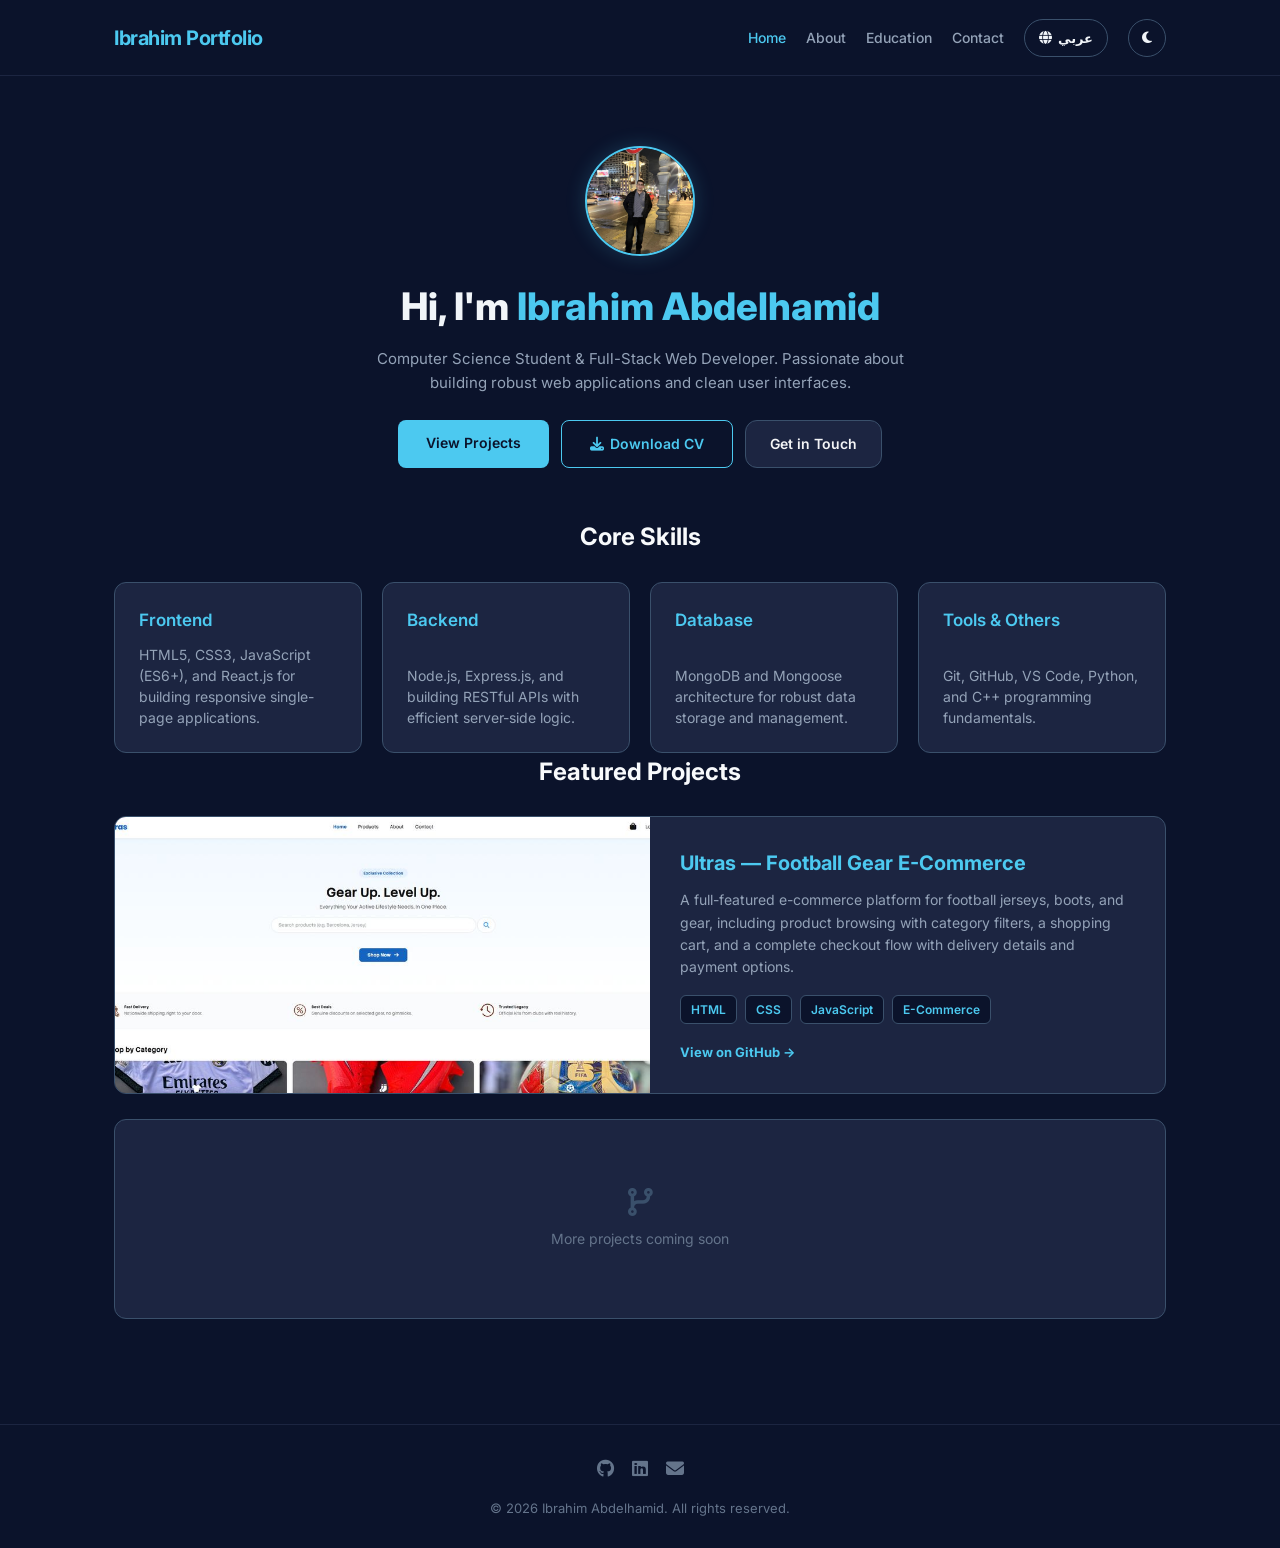
<file: index.html>
<!DOCTYPE html>
<html lang="en" dir="ltr">
<head>
    <meta charset="UTF-8">
    <meta name="viewport" content="width=device-width, initial-scale=1.0">
    <title>Ibrahim Abdelhamid | Home</title>
    <meta name="description" content="Ibrahim Abdelhamid - Computer Science student and Full-Stack Web Developer specializing in React, Node.js, and MongoDB.">
    <link rel="icon" type="image/svg+xml" href="image/favicon.svg">
    <link rel="preconnect" href="https://fonts.googleapis.com">
    <link rel="preconnect" href="https://fonts.gstatic.com" crossorigin>
    <link href="https://fonts.googleapis.com/css2?family=Inter:wght@400;500;600;700;800&family=Cairo:wght@400;500;600;700;800&display=swap" rel="stylesheet">
    <link rel="stylesheet" href="style.css">
    <!-- FontAwesome for Icons -->
    <link rel="stylesheet" href="https://cdnjs.cloudflare.com/ajax/libs/font-awesome/6.4.0/css/all.min.css">
</head>
<body>

    <!-- Header & Navbar -->
    <header>
        <div class="container nav-container">
            <a href="index.html" class="logo">Ibrahim Portfolio</a>
            <nav>
                <ul style="display: flex; align-items: center; gap: 20px;">
                    <li><a href="index.html" class="active" data-i18n="nav.home">Home</a></li>
                    <li><a href="about.html" data-i18n="nav.about">About</a></li>
                    <li><a href="education.html" data-i18n="nav.education">Education</a></li>
                    <li><a href="contact.html" data-i18n="nav.contact">Contact</a></li>
                    <li>
                        <button id="lang-toggle" class="lang-toggle-btn" title="Switch Language / تبديل اللغة" aria-label="Switch Language">
                            <i class="fa-solid fa-globe"></i>
                            <span id="lang-label">عربي</span>
                        </button>
                    </li>
                    <li>
                        <button id="theme-toggle" class="theme-toggle-btn" title="Toggle Dark/Light Mode" aria-label="Toggle Dark/Light Mode">
                            <i id="theme-icon" class="fa-solid fa-moon"></i>
                        </button>
                    </li>
                </ul>
            </nav>
        </div>
    </header>

    <!-- Hero Section -->
    <section class="hero container">
        <img src="image/profile.jpg" alt="Ibrahim Abdelhamid" class="hero-img">
        <h1><span data-i18n="hero.greeting">Hi, I'm</span> <span class="highlight" data-i18n="hero.name">Ibrahim Abdelhamid</span></h1>
        <p data-i18n="hero.subtitle">Computer Science Student & Full-Stack Web Developer. Passionate about building robust web applications and clean user interfaces.</p>
        <div style="display: flex; gap: 12px; justify-content: center; flex-wrap: wrap;">
            <a href="#projects" class="btn" data-i18n="hero.viewProjects">View Projects</a>
            <a href="files/Ibrahim_Abdelhamid_CV.pdf" download class="btn" style="background-color: transparent; border: 1px solid #4cc9f0; color: #4cc9f0;">
                <i class="fa-solid fa-download" style="margin-inline-end: 6px;"></i><span data-i18n="hero.downloadCV">Download CV</span>
            </a>
            <a href="contact.html" class="card" style="padding: 12px 24px; text-decoration: none; color: #f3f4f6; font-weight: 600; font-size: 14px; display: inline-flex; align-items: center;" data-i18n="hero.getInTouch">Get in Touch</a>
        </div>
    </section>

    <!-- Skills Section (4 Columns) -->
    <section class="container">
        <h2 class="section-title" data-i18n="skills.title">Core Skills</h2>
        <div class="row">
            <div class="card col-3">
                <h3 data-i18n="skills.frontendTitle">Frontend</h3>
                <p data-i18n="skills.frontendDesc">HTML5, CSS3, JavaScript (ES6+), and React.js for building responsive single-page applications.</p>
            </div>
            <div class="card col-3">
                <h3 data-i18n="skills.backendTitle">Backend</h3>
                <p data-i18n="skills.backendDesc">Node.js, Express.js, and building RESTful APIs with efficient server-side logic.</p>
            </div>
            <div class="card col-3">
                <h3 data-i18n="skills.databaseTitle">Database</h3>
                <p data-i18n="skills.databaseDesc">MongoDB and Mongoose architecture for robust data storage and management.</p>
            </div>
            <div class="card col-3">
                <h3 data-i18n="skills.toolsTitle">Tools & Others</h3>
                <p data-i18n="skills.toolsDesc">Git, GitHub, VS Code, Python, and C++ programming fundamentals.</p>
            </div>
        </div>
    </section>

    <!-- Projects Section -->
    <section class="container" id="projects">
        <h2 class="section-title" data-i18n="projects.title">Featured Projects</h2>

        <div class="project-card">
            <div class="project-image">
                <img src="image/projects/ultras-home.jpg" alt="Ultras Football Gear E-Commerce - homepage screenshot">
            </div>
            <div class="project-content">
                <h3 data-i18n="projects.ultrasTitle">Ultras — Football Gear E-Commerce</h3>
                <p data-i18n="projects.ultrasDesc">A full-featured e-commerce platform for football jerseys, boots, and gear, including product browsing with category filters, a shopping cart, and a complete checkout flow with delivery details and payment options.</p>
                <div class="project-tags">
                    <span>HTML</span>
                    <span>CSS</span>
                    <span>JavaScript</span>
                    <span>E-Commerce</span>
                </div>
                <a href="https://github.com/ibrahim3bdelhamid/Ultras-Football-Gear-E-Commerce" target="_blank" class="project-link"><span data-i18n="projects.viewGithub">View on GitHub</span> &rarr;</a>
            </div>
        </div>

        <div class="project-card coming-soon">
            <div>
                <i class="fa-solid fa-code-branch"></i>
                <p style="margin: 0; font-size: 14px;" data-i18n="projects.comingSoon">More projects coming soon</p>
            </div>
        </div>
    </section>

    <!-- Footer -->
    <footer>
        <div class="footer-socials">
            <a href="https://github.com/ibrahim3bdelhamid" target="_blank" aria-label="GitHub"><i class="fa-brands fa-github"></i></a>
            <a href="https://www.linkedin.com/in/ibrahim3bdelhamid" target="_blank" aria-label="LinkedIn"><i class="fa-brands fa-linkedin"></i></a>
            <a href="mailto:ibrahimsaif465@gmail.com" aria-label="Email"><i class="fa-solid fa-envelope"></i></a>
        </div>
        <p data-i18n="footer.rights">&copy; 2026 Ibrahim Abdelhamid. All rights reserved.</p>
    </footer>

    <!-- Shared Scripts -->
    <script src="js/theme.js"></script>
    <script src="js/lang.js"></script>
</body>
</html>
</file>
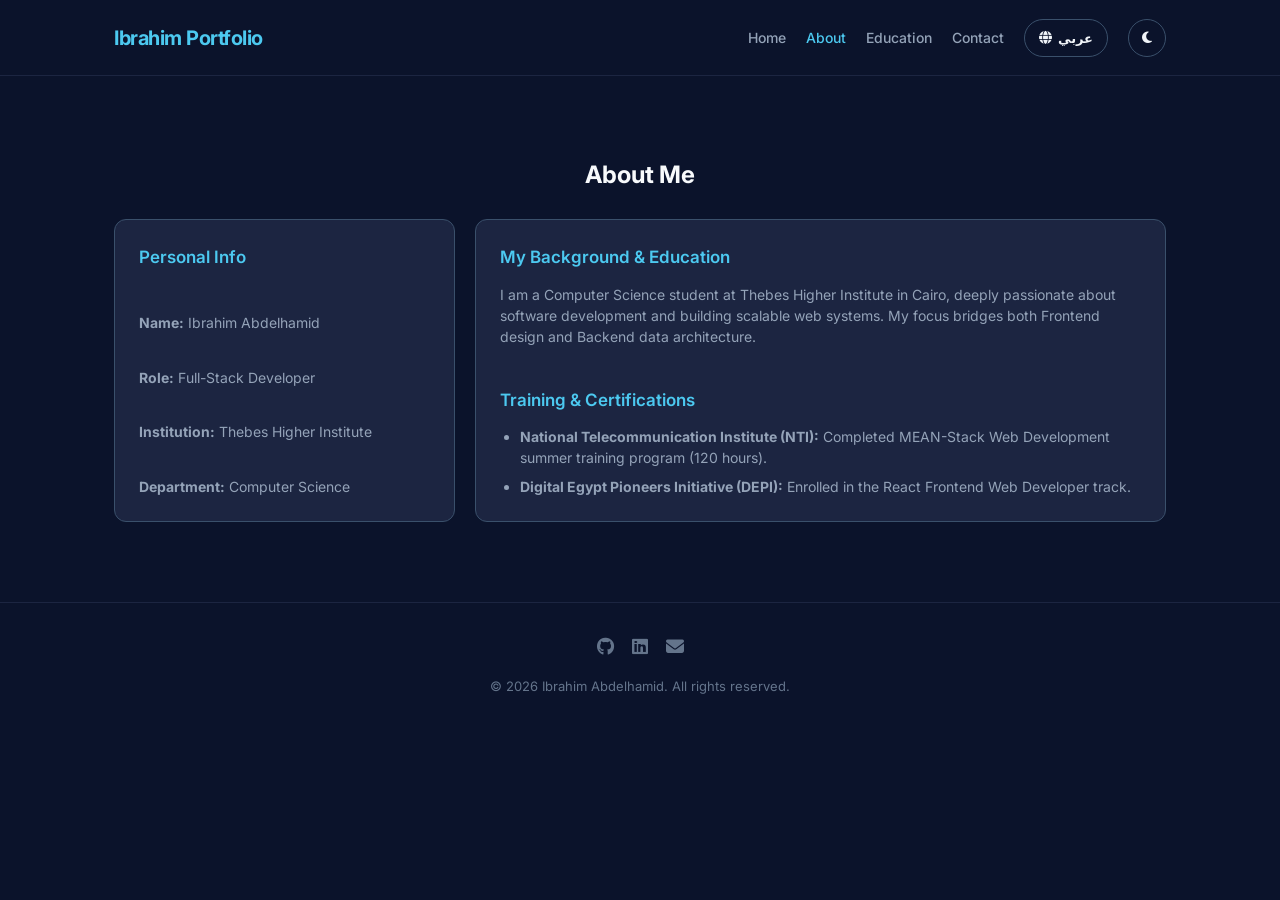
<file: about.html>
<!DOCTYPE html>
<html lang="en" dir="ltr">
<head>
    <meta charset="UTF-8">
    <meta name="viewport" content="width=device-width, initial-scale=1.0">
    <title>About Me | Ibrahim Abdelhamid</title>
    <meta name="description" content="Learn more about Ibrahim Abdelhamid's background, education, and technical training in full-stack web development.">
    <link rel="icon" type="image/svg+xml" href="image/favicon.svg">
    <link rel="preconnect" href="https://fonts.googleapis.com">
    <link rel="preconnect" href="https://fonts.gstatic.com" crossorigin>
    <link href="https://fonts.googleapis.com/css2?family=Inter:wght@400;500;600;700;800&family=Cairo:wght@400;500;600;700;800&display=swap" rel="stylesheet">
    <link rel="stylesheet" href="style.css">
    <!-- FontAwesome for Icons -->
    <link rel="stylesheet" href="https://cdnjs.cloudflare.com/ajax/libs/font-awesome/6.4.0/css/all.min.css">
</head>
<body>

    <!-- Header & Navbar -->
    <header>
        <div class="container nav-container">
            <a href="index.html" class="logo">Ibrahim Portfolio</a>
            <nav>
                <ul style="display: flex; align-items: center; gap: 20px;">
                    <li><a href="index.html" data-i18n="nav.home">Home</a></li>
                    <li><a href="about.html" class="active" data-i18n="nav.about">About</a></li>
                    <li><a href="education.html" data-i18n="nav.education">Education</a></li>
                    <li><a href="contact.html" data-i18n="nav.contact">Contact</a></li>
                    <li>
                        <button id="lang-toggle" class="lang-toggle-btn" title="Switch Language / تبديل اللغة" aria-label="Switch Language">
                            <i class="fa-solid fa-globe"></i>
                            <span id="lang-label">عربي</span>
                        </button>
                    </li>
                    <li>
                        <button id="theme-toggle" class="theme-toggle-btn" title="Toggle Dark/Light Mode" aria-label="Toggle Dark/Light Mode">
                            <i id="theme-icon" class="fa-solid fa-moon"></i>
                        </button>
                    </li>
                </ul>
            </nav>
        </div>
    </header>

    <!-- About Content Section -->
    <section class="container" style="padding-top: 80px;">
        <h2 class="section-title" data-i18n="about.title">About Me</h2>
        
        <div class="row">
            <!-- Sidebar Info (col-4) -->
            <div class="card col-4">
                <h3 style="margin-bottom: 15px;" data-i18n="about.personalInfoTitle">Personal Info</h3>
                <p style="margin-bottom: 8px;"><strong data-i18n="about.nameLabel">Name:</strong> <span data-i18n="about.nameValue">Ibrahim Abdelhamid</span></p>
                <p style="margin-bottom: 8px;"><strong data-i18n="about.roleLabel">Role:</strong> <span data-i18n="about.roleValue">Full-Stack Developer</span></p>
                <p style="margin-bottom: 8px;"><strong data-i18n="about.institutionLabel">Institution:</strong> <span data-i18n="about.institutionValue">Thebes Higher Institute</span></p>
                <p><strong data-i18n="about.departmentLabel">Department:</strong> <span data-i18n="about.departmentValue">Computer Science</span></p>
            </div>

            <!-- Main Bio & Education (col-8) -->
            <div class="card col-8">
                <h3 style="margin-bottom: 12px;" data-i18n="about.backgroundTitle">My Background & Education</h3>
                <p style="margin-bottom: 16px;" data-i18n="about.backgroundText">
                    I am a Computer Science student at Thebes Higher Institute in Cairo, deeply passionate about software development and building scalable web systems. My focus bridges both Frontend design and Backend data architecture.
                </p>
                
                <h3 style="margin-bottom: 12px; margin-top: 24px;" data-i18n="about.certsTitle">Training & Certifications</h3>
                <ul style="list-style-type: disc; padding-inline-start: 20px; color: #9ca3af; font-size: 14px; display: flex; flex-direction: column; gap: 8px;">
                    <li><strong data-i18n="about.certsItem1Strong">National Telecommunication Institute (NTI):</strong> <span data-i18n="about.certsItem1Text">Completed MEAN-Stack Web Development summer training program (120 hours).</span></li>
                    <li><strong data-i18n="about.certsItem2Strong">Digital Egypt Pioneers Initiative (DEPI):</strong> <span data-i18n="about.certsItem2Text">Enrolled in the React Frontend Web Developer track.</span></li>
                </ul>
            </div>
        </div>
    </section>

    <!-- Footer -->
    <footer>
        <div class="footer-socials">
            <a href="https://github.com/ibrahim3bdelhamid" target="_blank" aria-label="GitHub"><i class="fa-brands fa-github"></i></a>
            <a href="https://www.linkedin.com/in/ibrahim3bdelhamid" target="_blank" aria-label="LinkedIn"><i class="fa-brands fa-linkedin"></i></a>
            <a href="mailto:ibrahimsaif465@gmail.com" aria-label="Email"><i class="fa-solid fa-envelope"></i></a>
        </div>
        <p data-i18n="footer.rights">&copy; 2026 Ibrahim Abdelhamid. All rights reserved.</p>
    </footer>

    <!-- Shared Scripts -->
    <script src="js/theme.js"></script>
    <script src="js/lang.js"></script>
</body>
</html>
</file>
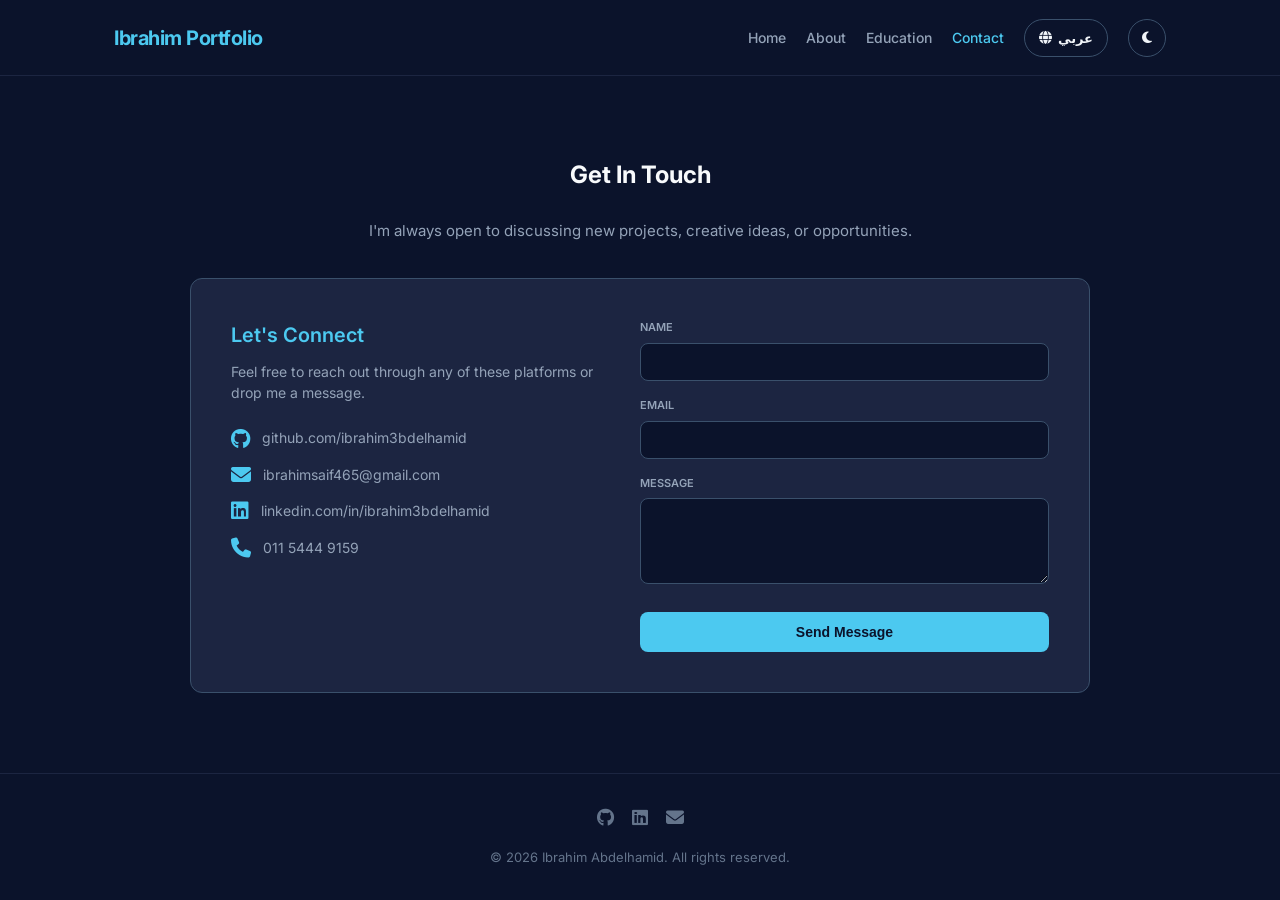
<file: contact.html>
<!DOCTYPE html>
<html lang="en" dir="ltr">
<head>
    <meta charset="UTF-8">
    <meta name="viewport" content="width=device-width, initial-scale=1.0">
    <title>Contact Me | Ibrahim Abdelhamid</title>
    <meta name="description" content="Get in touch with Ibrahim Abdelhamid for projects, collaborations, or opportunities.">
    <link rel="icon" type="image/svg+xml" href="image/favicon.svg">
    <link rel="preconnect" href="https://fonts.googleapis.com">
    <link rel="preconnect" href="https://fonts.gstatic.com" crossorigin>
    <link href="https://fonts.googleapis.com/css2?family=Inter:wght@400;500;600;700;800&family=Cairo:wght@400;500;600;700;800&display=swap" rel="stylesheet">
    <link rel="stylesheet" href="style.css">
    <!-- FontAwesome for Icons -->
    <link rel="stylesheet" href="https://cdnjs.cloudflare.com/ajax/libs/font-awesome/6.4.0/css/all.min.css">
</head>
<body>

    <!-- Header & Navbar -->
    <header>
        <div class="container nav-container">
            <a href="index.html" class="logo">Ibrahim Portfolio</a>
            <nav>
                <ul style="display: flex; align-items: center; gap: 20px;">
                    <li><a href="index.html" data-i18n="nav.home">Home</a></li>
                    <li><a href="about.html" data-i18n="nav.about">About</a></li>
                    <li><a href="education.html" data-i18n="nav.education">Education</a></li>
                    <li><a href="contact.html" class="active" data-i18n="nav.contact">Contact</a></li>
                    <li>
                        <button id="lang-toggle" class="lang-toggle-btn" title="Switch Language / تبديل اللغة" aria-label="Switch Language">
                            <i class="fa-solid fa-globe"></i>
                            <span id="lang-label">عربي</span>
                        </button>
                    </li>
                    <li>
                        <button id="theme-toggle" class="theme-toggle-btn" title="Toggle Dark/Light Mode" aria-label="Toggle Dark/Light Mode">
                            <i id="theme-icon" class="fa-solid fa-moon"></i>
                        </button>
                    </li>
                </ul>
            </nav>
        </div>
    </header>
 
    <!-- Contact Content Section -->
    <section class="container" style="padding-top: 80px;">
        <h2 class="section-title" data-i18n="contact.title">Get In Touch</h2>
        <p style="text-align: center; color: #94a3b8; font-size: 15px; max-width: 550px; margin: 0 auto 35px;" data-i18n="contact.subtitle">
            I'm always open to discussing new projects, creative ideas, or opportunities.
        </p>
        
        <div class="row" style="justify-content: center;">
            <div class="card col-8" style="flex: 1 1 100%; max-width: 900px; padding: 40px;">
                
                <!-- Container using Flexbox for Side-by-Side layout -->
                <div style="display: flex; flex-wrap: wrap; gap: 40px; align-items: flex-start;">
                    
                    <!-- Contact Info (Left Side) -->
                    <div style="flex: 1 1 280px; display: flex; flex-direction: column; gap: 24px;">
                        <div>
                            <h3 style="margin-bottom: 10px; font-size: 20px; color: #4cc9f0;" data-i18n="contact.connectTitle">Let's Connect</h3>
                            <p style="color: #94a3b8; font-size: 14px; line-height: 1.5;" data-i18n="contact.connectDesc">Feel free to reach out through any of these platforms or drop me a message.</p>
                        </div>
                        
                        <div style="display: flex; flex-direction: column; gap: 14px;">
                            <a href="https://github.com/ibrahim3bdelhamid" target="_blank" style="display: flex; align-items: center; gap: 12px; color: #94a3b8; text-decoration: none; font-size: 14px; transition: color 0.2s;" onmouseover="this.style.color='#4cc9f0'" onmouseout="this.style.color='#94a3b8'">
                                <i class="fa-brands fa-github" style="font-size: 20px; color: #4cc9f0;"></i> github.com/ibrahim3bdelhamid
                            </a>
                            <a href="mailto:ibrahimsaif465@gmail.com" style="display: flex; align-items: center; gap: 12px; color: #94a3b8; text-decoration: none; font-size: 14px; transition: color 0.2s;" onmouseover="this.style.color='#4cc9f0'" onmouseout="this.style.color='#94a3b8'">
                                <i class="fa-solid fa-envelope" style="font-size: 20px; color: #4cc9f0;"></i> ibrahimsaif465@gmail.com
                            </a>
                            <a href="https://www.linkedin.com/in/ibrahim3bdelhamid" target="_blank" style="display: flex; align-items: center; gap: 12px; color: #94a3b8; text-decoration: none; font-size: 14px; transition: color 0.2s;" onmouseover="this.style.color='#4cc9f0'" onmouseout="this.style.color='#94a3b8'">
                                <i class="fa-brands fa-linkedin" style="font-size: 20px; color: #4cc9f0;"></i> linkedin.com/in/ibrahim3bdelhamid
                            </a>
                            <a href="tel:+201154449159" style="display: flex; align-items: center; gap: 12px; color: #94a3b8; text-decoration: none; font-size: 14px; transition: color 0.2s;" onmouseover="this.style.color='#4cc9f0'" onmouseout="this.style.color='#94a3b8'">
                                <i class="fa-solid fa-phone" style="font-size: 20px; color: #4cc9f0;"></i> 011 5444 9159
                            </a>
                        </div>
                    </div>

                    <!-- Contact Form (Right Side) -->
                    <form action="#" method="POST" onsubmit="event.preventDefault(); alert(window.siteI18n.t('contact.formSuccessAlert'));" style="flex: 1 1 320px; display: flex; flex-direction: column; gap: 16px;">
                        <div>
                            <label style="display: block; font-size: 11px; font-weight: 600; text-transform: uppercase; color: #94a3b8; margin-bottom: 6px;" data-i18n="contact.formName">Name</label>
                            <input type="text" required style="width: 100%; background-color: #0b132b; border: 1px solid #3a506b; border-radius: 8px; padding: 10px 14px; color: #f1f5f9; outline: none; font-size: 14px;">
                        </div>
                        <div>
                            <label style="display: block; font-size: 11px; font-weight: 600; text-transform: uppercase; color: #94a3b8; margin-bottom: 6px;" data-i18n="contact.formEmail">Email</label>
                            <input type="email" required style="width: 100%; background-color: #0b132b; border: 1px solid #3a506b; border-radius: 8px; padding: 10px 14px; color: #f1f5f9; outline: none; font-size: 14px;">
                        </div>
                        <div>
                            <label style="display: block; font-size: 11px; font-weight: 600; text-transform: uppercase; color: #94a3b8; margin-bottom: 6px;" data-i18n="contact.formMessage">Message</label>
                            <textarea rows="4" required style="width: 100%; background-color: #0b132b; border: 1px solid #3a506b; border-radius: 8px; padding: 10px 14px; color: #f1f5f9; outline: none; font-size: 14px; resize: vertical;"></textarea>
                        </div>
                        <button type="submit" class="btn" style="width: 100%; border: none; cursor: pointer; margin-top: 4px; text-align: center;" data-i18n="contact.formSubmit">Send Message</button>
                    </form>

                </div>

            </div>
        </div>
    </section>

    <!-- Footer -->
    <footer>
        <div class="footer-socials">
            <a href="https://github.com/ibrahim3bdelhamid" target="_blank" aria-label="GitHub"><i class="fa-brands fa-github"></i></a>
            <a href="https://www.linkedin.com/in/ibrahim3bdelhamid" target="_blank" aria-label="LinkedIn"><i class="fa-brands fa-linkedin"></i></a>
            <a href="mailto:ibrahimsaif465@gmail.com" aria-label="Email"><i class="fa-solid fa-envelope"></i></a>
        </div>
        <p data-i18n="footer.rights">&copy; 2026 Ibrahim Abdelhamid. All rights reserved.</p>
    </footer>

    <!-- Shared Scripts -->
    <script src="js/theme.js"></script>
    <script src="js/lang.js"></script>
</body>
</html>
</file>
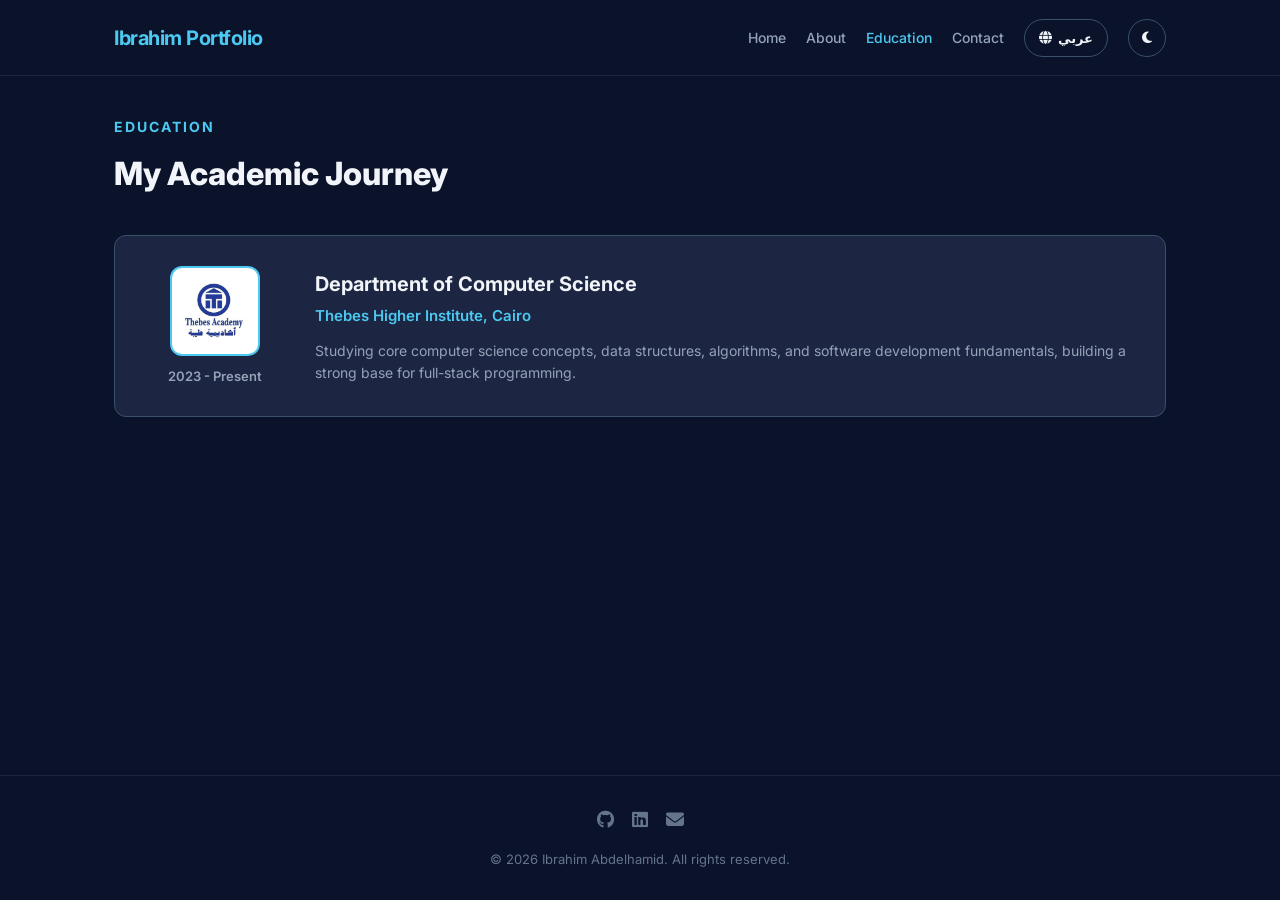
<file: education.html>
<!DOCTYPE html>
<html lang="en" dir="ltr">
<head>
    <meta charset="UTF-8">
    <meta name="viewport" content="width=device-width, initial-scale=1.0">
    <title>Education | Ibrahim Abdelhamid</title>
    <meta name="description" content="Ibrahim Abdelhamid's academic journey at Thebes Higher Institute, Department of Computer Science.">
    <link rel="icon" type="image/svg+xml" href="image/favicon.svg">
    <link rel="preconnect" href="https://fonts.googleapis.com">
    <link rel="preconnect" href="https://fonts.gstatic.com" crossorigin>
    <link href="https://fonts.googleapis.com/css2?family=Inter:wght@400;500;600;700;800&family=Cairo:wght@400;500;600;700;800&display=swap" rel="stylesheet">
    <link rel="stylesheet" href="style.css">
    <!-- FontAwesome للأيقونات -->
    <link rel="stylesheet" href="https://cdnjs.cloudflare.com/ajax/libs/font-awesome/6.4.0/css/all.min.css">
</head>
<body>

    <!-- Header & Navbar -->
    <header>
        <div class="container nav-container">
            <a href="index.html" class="logo">Ibrahim Portfolio</a>
            <nav>
                <ul style="display: flex; align-items: center; gap: 20px;">
                    <li><a href="index.html" data-i18n="nav.home">Home</a></li>
                    <li><a href="about.html" data-i18n="nav.about">About</a></li>
                    <li><a href="education.html" class="active" data-i18n="nav.education">Education</a></li>
                    <li><a href="contact.html" data-i18n="nav.contact">Contact</a></li>
                    <li>
                        <button id="lang-toggle" class="lang-toggle-btn" title="Switch Language / تبديل اللغة" aria-label="Switch Language">
                            <i class="fa-solid fa-globe"></i>
                            <span id="lang-label">عربي</span>
                        </button>
                    </li>
                    <li>
                        <button id="theme-toggle" class="theme-toggle-btn" title="Toggle Dark/Light Mode" aria-label="Toggle Dark/Light Mode">
                            <i id="theme-icon" class="fa-solid fa-moon"></i>
                        </button>
                    </li>
                </ul>
            </nav>
        </div>
    </header>

    <!-- Main Content -->
    <main>
        <section class="container">
            <h2 class="section-title" style="text-align: start; margin-bottom: 10px; color: #4cc9f0; font-size: 14px; text-transform: uppercase; letter-spacing: 2px;" data-i18n="education.eyebrow">Education</h2>
            <h3 style="font-size: 32px; font-weight: 800; margin-bottom: 35px; color: #f1f5f9;" data-i18n="education.heading">My Academic Journey</h3>
            
    <!-- Academic Card with University Logo -->
    <div style="display: flex; align-items: center; gap: 30px; background-color: #1c2541; border: 1px solid #3a506b; border-radius: 12px; padding: 30px; margin-bottom: 25px;">
        <div style="display: flex; flex-direction: column; align-items: center; text-align: center; min-width: 140px;">
            
            <!-- تعديل الحجم والخلفية لتناسب اللوجو المربع/المستطيل بشكل نظيف -->
            <div style="width: 90px; height: 90px; border-radius: 12px; background-color: #ffffff; border: 2px solid #4cc9f0; display: flex; align-items: center; justify-content: center; overflow: hidden; margin-bottom: 10px; padding: 5px;">
                <img src="image/thebes-logo.jpg" alt="Thebes Logo" style="width: 100%; height: 100%; object-fit: contain;">
            </div>

            <span style="font-size: 13px; color: #94a3b8; font-weight: 600;" data-i18n="education.dateRange">2023 - Present</span>
        </div>
        <div>
            <h3 style="color: #f1f5f9; font-size: 20px; font-weight: 700; margin-bottom: 4px;" data-i18n="education.deptTitle">Department of Computer Science</h3>
            <p style="color: #4cc9f0; font-size: 15px; font-weight: 600; margin-bottom: 12px;" data-i18n="education.institute">Thebes Higher Institute, Cairo</p>
            <p style="color: #94a3b8; font-size: 14px; line-height: 1.6;" data-i18n="education.desc">Studying core computer science concepts, data structures, algorithms, and software development fundamentals, building a strong base for full-stack programming.</p>
        </div>
    </div>

        </section>
    </main>

    <!-- Footer -->
    <footer>
        <div class="footer-socials">
            <a href="https://github.com/ibrahim3bdelhamid" target="_blank" aria-label="GitHub"><i class="fa-brands fa-github"></i></a>
            <a href="https://www.linkedin.com/in/ibrahim3bdelhamid" target="_blank" aria-label="LinkedIn"><i class="fa-brands fa-linkedin"></i></a>
            <a href="mailto:ibrahimsaif465@gmail.com" aria-label="Email"><i class="fa-solid fa-envelope"></i></a>
        </div>
        <p data-i18n="footer.rights">&copy; 2026 Ibrahim Abdelhamid. All rights reserved.</p>
    </footer>

    <!-- Shared Scripts -->
    <script src="js/theme.js"></script>
    <script src="js/lang.js"></script>
</body>
</html>
</file>
<file: style.css>
/* --- Global Styles & Modern Reset --- */
* {
  margin: 0;
  padding: 0;
  box-sizing: border-box;
}

/* استخدام Flexbox على الـ body لضمان إن الفوتر دايمًا في أسفل الشاشة */
html, body {
  height: 100%;
}

body {
  font-family: 'Inter', system-ui, -apple-system, sans-serif;
  background-color: #0b132b; /* درجة Navy احترافية ومريحة جداً للعين */
  color: #f1f5f9;
  line-height: 1.6;
  display: flex;
  flex-direction: column;
}

/* --- Container --- */
.container {
  width: 100%;
  max-width: 1100px;
  margin: 0 auto;
  padding: 0 24px;
}

/* --- Header & Navbar --- */
header {
  background-color: #0b132b;
  border-bottom: 1px solid #1c2541;
  width: 100%;
}

.nav-container {
  display: flex;
  justify-content: space-between;
  align-items: center;
  height: 75px;
}

.logo {
  font-size: 20px;
  font-weight: 700;
  color: #4cc9f0;
  text-decoration: none;
  letter-spacing: -0.5px;
}

nav ul {
  display: flex;
  list-style: none;
  gap: 30px;
}

nav ul li a {
  text-decoration: none;
  color: #94a3b8;
  font-size: 14px;
  font-weight: 500;
  transition: color 0.2s ease;
}

nav ul li a:hover,
nav ul li a.active {
  color: #4cc9f0;
}

/* --- Main Content Wrapper (لإجبار الفوتر ينزل تحت) --- */
main {
  flex: 1;
  padding-top: 40px;
}

/* --- Hero Section --- */
.hero {
  padding: 70px 24px 50px;
  display: flex;
  flex-direction: column;
  align-items: center;
  text-align: center;
}

.hero-img {
  width: 110px;
  height: 110px;
  border-radius: 50%;
  border: 2px solid #4cc9f0;
  object-fit: cover;
  margin-bottom: 20px;
  box-shadow: 0 0 20px rgba(76, 201, 240, 0.2);
}

.hero h1 {
  font-size: 38px;
  font-weight: 800;
  margin-bottom: 10px;
}

.hero h1 .highlight {
  color: #4cc9f0;
}

.hero p {
  color: #94a3b8;
  font-size: 15px;
  max-width: 550px;
  margin-bottom: 25px;
}

.btn {
  display: inline-block;
  background-color: #4cc9f0;
  color: #0b132b;
  padding: 12px 28px;
  border-radius: 8px;
  text-decoration: none;
  font-weight: 600;
  font-size: 14px;
  transition: all 0.2s ease;
}

.btn:hover {
  background-color: #3fa5c4;
  transform: translateY(-2px);
}

/* --- Flexbox Layout System --- */
.row {
  display: flex;
  flex-wrap: wrap;
  gap: 20px;
}

.col-3 {
  flex: 1 1 calc(25% - 15px);
  min-width: 220px;
}

.col-4 {
  flex: 1 1 calc(33.333% - 14px);
  min-width: 280px;
}

.col-6 {
  flex: 1 1 calc(50% - 10px);
  min-width: 300px;
}

.col-8 {
  flex: 1 1 calc(66.666% - 14px);
  min-width: 300px;
}

/* --- Sections & Cards --- */
section {
  padding: 60px 0;
}

.section-title {
  font-size: 24px;
  font-weight: 700;
  margin-bottom: 25px;
  text-align: center;
  color: #f8fafc;
}

.card {
  background-color: #1c2541; /* لون كروت متناسق جداً مع الخلفية */
  border: 1px solid #3a506b;
  border-radius: 12px;
  padding: 24px;
  transition: all 0.3s ease;
  display: flex;
  flex-direction: column;
  justify-content: space-between;
}

.card:hover {
  border-color: #4cc9f0;
  transform: translateY(-3px);
}

.card h3 {
  color: #4cc9f0;
  font-size: 17px;
  font-weight: 600;
  margin-bottom: 10px;
}

.card p, .card li {
  color: #94a3b8;
  font-size: 14px;
  line-height: 1.5;
}

/* --- Footer (ثابت في الأسفل تماماً) --- */
footer {
  background-color: #0b132b;
  border-top: 1px solid #1c2541;
  text-align: center;
  padding: 30px 0;
  color: #64748b;
  font-size: 13px;
  margin-top: 80px; /* دي المسافة اللي هتوسع وتفصل الكروت عن الفوتر تماماً */
}

/* --- Responsive --- */
@media (max-width: 768px) {
  .col-3, .col-4, .col-6, .col-8 {
    flex: 1 1 100%;
  }
}

/* --- Light Mode Variables & Overrides --- */
body.light-mode {
  background-color: #f8fafc;
  color: #0f172a;
}

body.light-mode header {
  background-color: #ffffff;
  border-bottom-color: #e2e8f0;
}

body.light-mode .logo {
  color: #0284c7;
}

body.light-mode nav ul li a {
  color: #64748b;
}

body.light-mode nav ul li a:hover,
body.light-mode nav ul li a.active {
  color: #0284c7;
}

/* حل مشكلة اختفاء النصوص في الهيرو وباقي الأقسام */
body.light-mode p,
body.light-mode .hero p,
body.light-mode section p {
  color: #475569 !important;
}

body.light-mode h1, 
body.light-mode h2, 
body.light-mode h3,
body.light-mode .section-title {
  color: #0f172a !important;
}

body.light-mode .card {
  background-color: #ffffff;
  border-color: #e2e8f0;
}

body.light-mode .card:hover {
  border-color: #0284c7;
}

body.light-mode .card h3 {
  color: #0284c7 !important;
}

body.light-mode .card p, 
body.light-mode .card li {
  color: #475569 !important;
}

/* تعديل لون الفوتر في الوضع الفاتح */
body.light-mode footer {
  background-color: #ffffff;
  border-top-color: #e2e8f0;
  color: #64748b;
}

/* تنسيق زر التبديل */
.theme-toggle-btn {
  background: transparent;
  border: 1px solid #3a506b;
  color: #f1f5f9;
  width: 38px;
  height: 38px;
  border-radius: 50%;
  cursor: pointer;
  display: flex;
  align-items: center;
  justify-content: center;
  transition: all 0.2s ease;
}

body.light-mode .theme-toggle-btn {
  border-color: #cbd5e1;
  color: #0f172a;
}

.theme-toggle-btn:hover {
  border-color: #4cc9f0;
  color: #4cc9f0;
}

/* --- إصلاح مشاكل الوضع المضيء (Light Mode Fixes) --- */

/* 1. إصلاح خانات الكتابة ورسائل البريد في صفحة التواصل أثناء النهار */
body.light-mode input,
body.light-mode textarea {
  background-color: #f8fafc !important;
  color: #0f172a !important;
  border-color: #cbd5e1 !important;
}

/* 2. إصلاح زرار "Get in Touch" في الصفحة الرئيسية الذي يستعمل كلاس card */
body.light-mode a.card {
  background-color: #f1f5f9 !important;
  color: #0f172a !important;
  border-color: #cbd5e1 !important;
}

body.light-mode a.card:hover {
  border-color: #0284c7 !important;
  color: #0284c7 !important;
}

/* 3. التأكد من ظهور روابط التواصل والايقونات بوضوح في صفحة التواصل بالنهار */
body.light-mode .card a {
  color: #475569 !important;
}

body.light-mode .card a:hover {
  color: #0284c7 !important;
}

/* --- Project Showcase Card --- */
.project-card {
  display: flex;
  flex-wrap: wrap;
  background-color: #1c2541;
  border: 1px solid #3a506b;
  border-radius: 12px;
  overflow: hidden;
  margin-bottom: 25px;
  transition: all 0.3s ease;
}

.project-card:hover {
  border-color: #4cc9f0;
  transform: translateY(-3px);
}

.project-image {
  flex: 1 1 340px;
  min-height: 230px;
  overflow: hidden;
  background-color: #0b132b;
}

.project-image img {
  width: 100%;
  height: 100%;
  object-fit: cover;
  display: block;
  transition: transform 0.4s ease;
}

.project-card:hover .project-image img {
  transform: scale(1.06);
}

.project-content {
  flex: 1 1 320px;
  padding: 30px;
  display: flex;
  flex-direction: column;
  justify-content: center;
}

.project-content h3 {
  color: #4cc9f0;
  font-size: 20px;
  font-weight: 700;
  margin-bottom: 10px;
}

.project-content p {
  color: #94a3b8;
  font-size: 14px;
  line-height: 1.6;
  margin-bottom: 16px;
}

.project-tags {
  display: flex;
  flex-wrap: wrap;
  gap: 8px;
  margin-bottom: 18px;
}

.project-tags span {
  background-color: #0b132b;
  color: #4cc9f0;
  font-size: 12px;
  font-weight: 600;
  padding: 4px 10px;
  border-radius: 6px;
  border: 1px solid #3a506b;
}

.project-link {
  color: #4cc9f0;
  text-decoration: none;
  font-size: 13px;
  font-weight: 700;
}

.project-link:hover {
  text-decoration: underline;
}

.project-card.coming-soon {
  align-items: center;
  justify-content: center;
  text-align: center;
  min-height: 200px;
  color: #64748b;
}

.project-card.coming-soon i {
  font-size: 28px;
  color: #3a506b;
  margin-bottom: 12px;
  display: block;
}

body.light-mode .project-card {
  background-color: #ffffff;
  border-color: #e2e8f0;
}

body.light-mode .project-tags span {
  background-color: #f1f5f9;
  border-color: #cbd5e1;
}

body.light-mode .project-card.coming-soon {
  color: #94a3b8;
}

/* --- Language Toggle (Arabic / English) --- */
body.lang-ar {
  font-family: 'Cairo', system-ui, -apple-system, sans-serif;
}

.lang-toggle-btn {
  background: transparent;
  border: 1px solid #3a506b;
  color: #f1f5f9;
  padding: 0 14px;
  height: 38px;
  border-radius: 19px;
  cursor: pointer;
  display: flex;
  align-items: center;
  justify-content: center;
  gap: 6px;
  font-size: 13px;
  font-weight: 600;
  font-family: inherit;
  transition: all 0.2s ease;
}

.lang-toggle-btn i {
  font-size: 13px;
}

body.light-mode .lang-toggle-btn {
  border-color: #cbd5e1;
  color: #0f172a;
}

.lang-toggle-btn:hover {
  border-color: #4cc9f0;
  color: #4cc9f0;
}

/* --- Footer Social Icons --- */
.footer-socials {
  display: flex;
  justify-content: center;
  gap: 18px;
  margin-bottom: 14px;
}

.footer-socials a {
  color: #64748b;
  font-size: 18px;
  transition: color 0.2s ease, transform 0.2s ease;
}

.footer-socials a:hover {
  color: #4cc9f0;
  transform: translateY(-2px);
}

body.light-mode .footer-socials a {
  color: #64748b;
}

body.light-mode .footer-socials a:hover {
  color: #0284c7;
}

/* --- Horizontal Education / Timeline Card --- */
.edu-card {
  display: flex !important;
  align-items: center;
  gap: 30px;
  background-color: #1c2541;
  border: 1px solid #3a506b;
  border-radius: 12px;
  padding: 30px;
  margin-bottom: 25px;
}

.edu-left {
  display: flex;
  flex-direction: column;
  align-items: center;
  text-align: center;
  min-width: 130px;
}

.edu-logo {
  width: 75px;
  height: 75px;
  border-radius: 50%;
  background-color: #0b132b;
  border: 2px solid #4cc9f0;
  display: flex;
  align-items: center;
  justify-content: center;
  font-size: 26px;
  color: #4cc9f0;
  margin-bottom: 10px;
}

.edu-date {
  font-size: 13px;
  color: #94a3b8;
  font-weight: 600;
}

.edu-right h3 {
  color: #f1f5f9;
  font-size: 20px;
  font-weight: 700;
  margin-bottom: 4px;
}

.edu-subtitle {
  color: #4cc9f0;
  font-size: 15px;
  font-weight: 600;
  margin-bottom: 12px;
}

.edu-desc {
  color: #94a3b8;
  font-size: 14px;
  line-height: 1.6;
}
</file>
